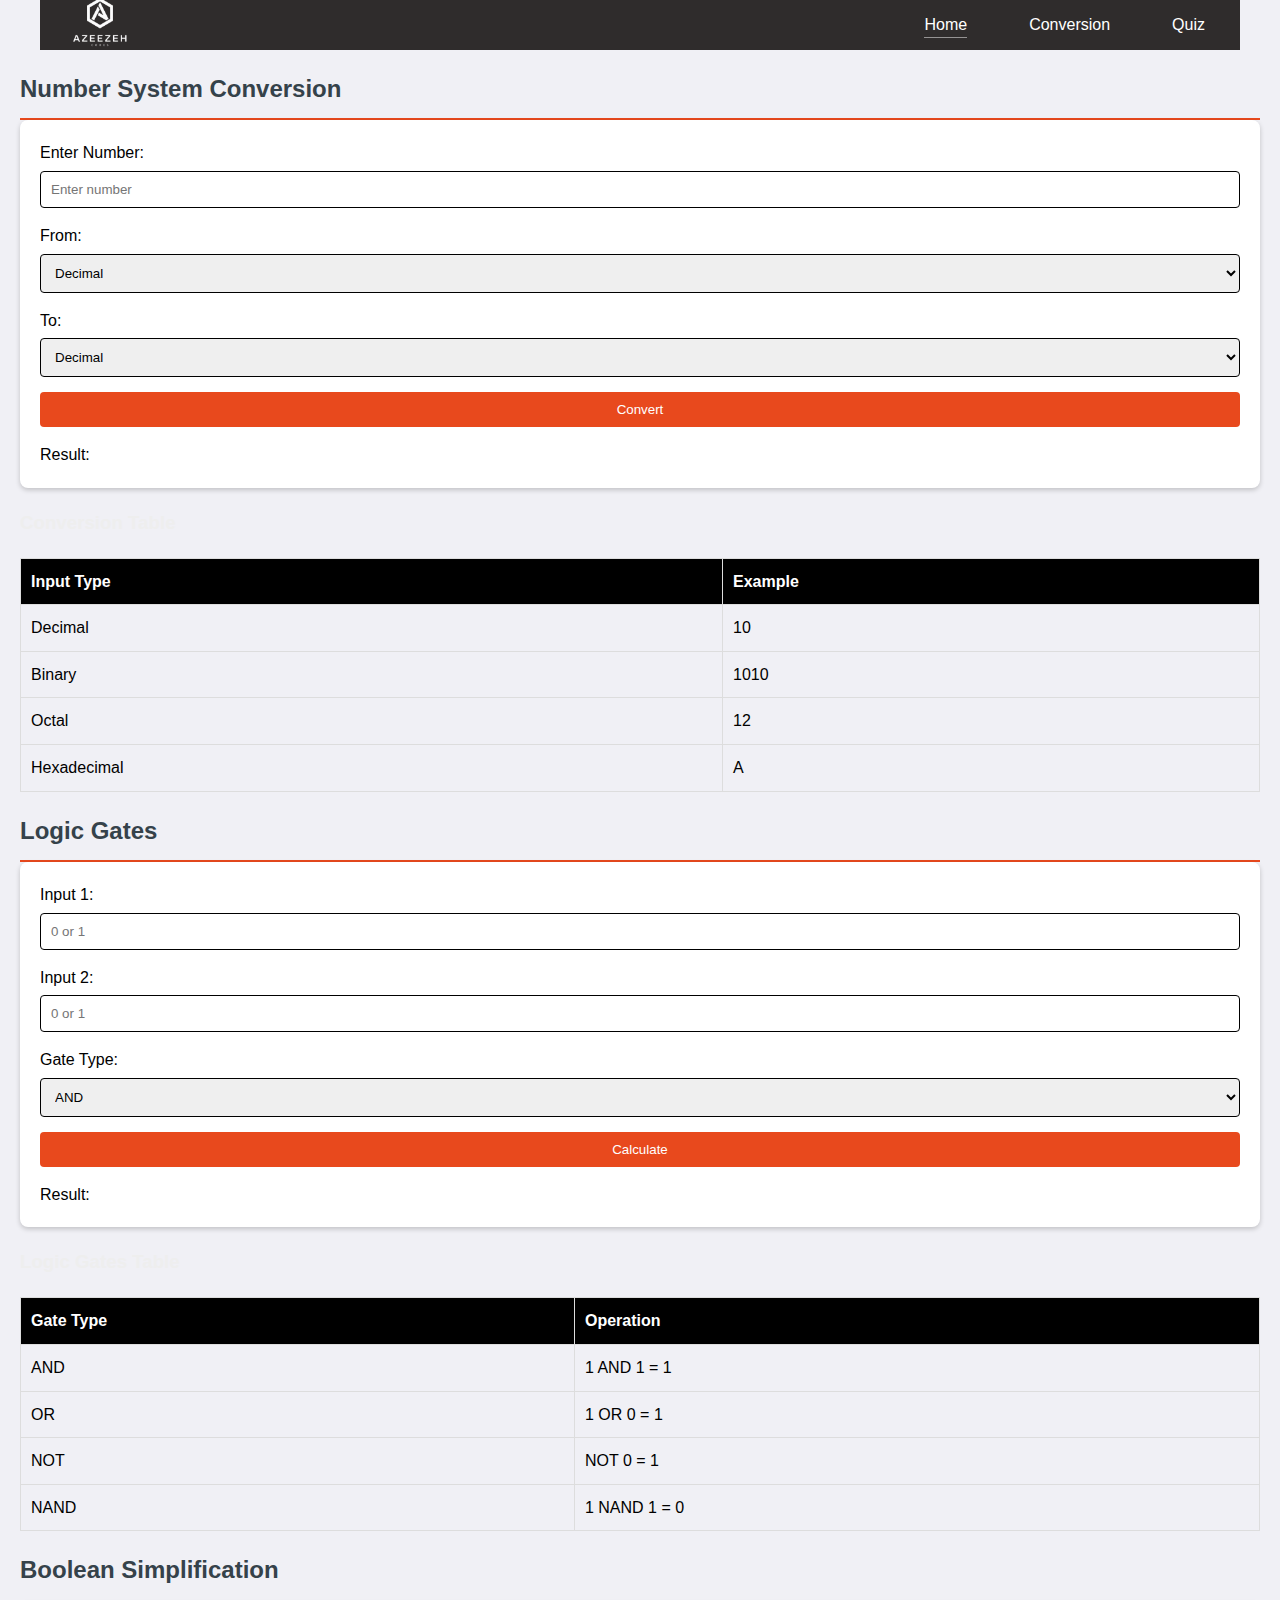
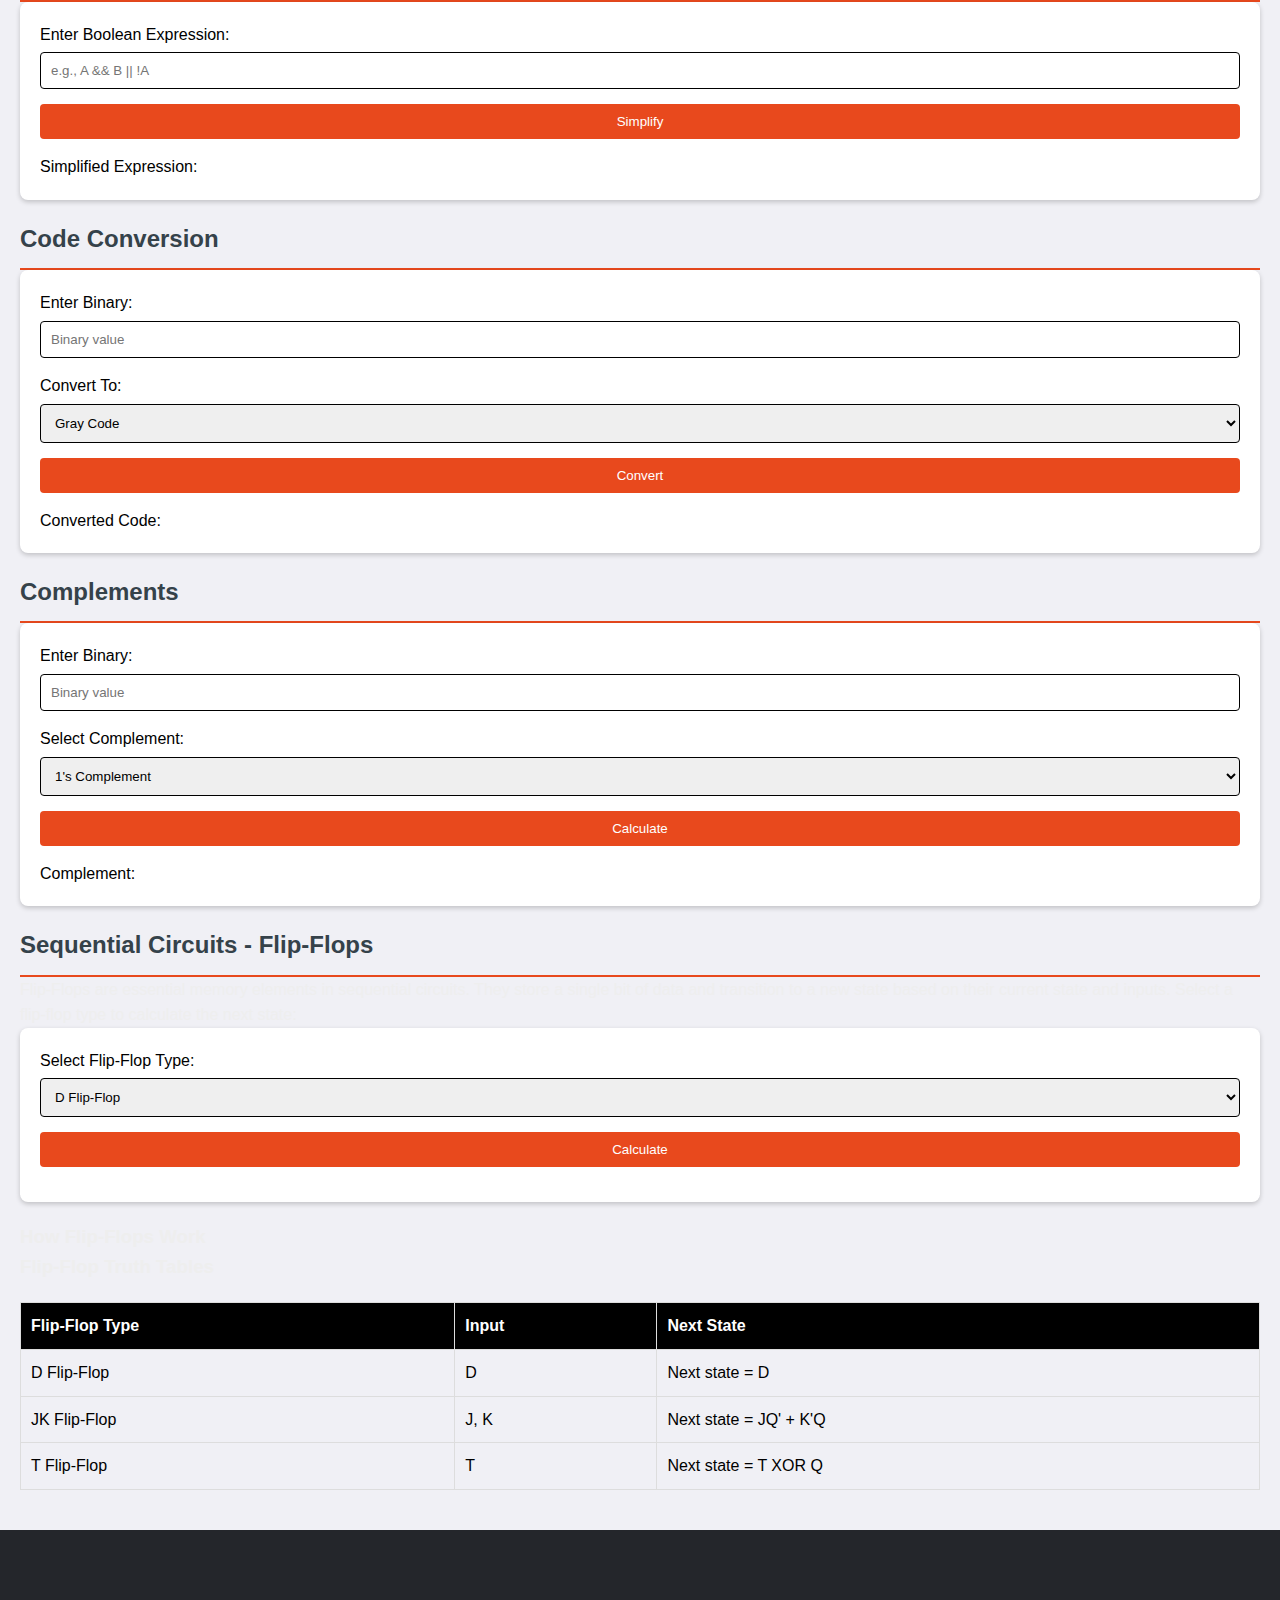
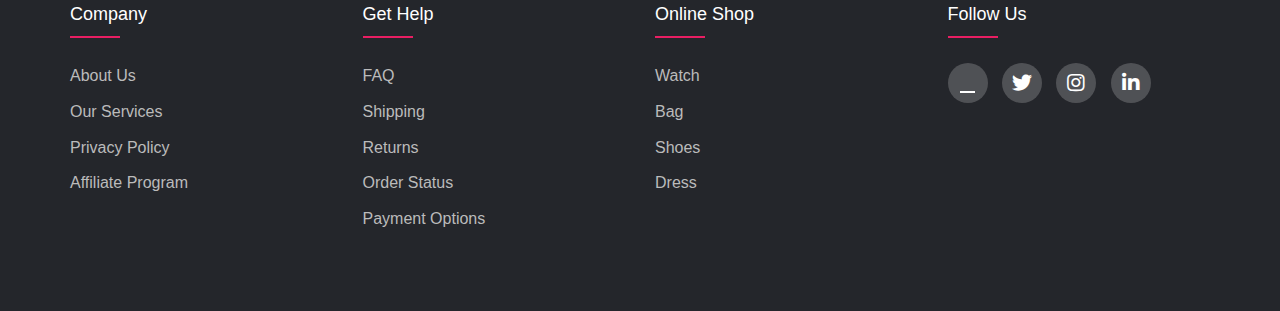
<file: convert.html>
<!DOCTYPE html>
<html lang="en">
<head>
    <meta charset="UTF-8">
    <meta name="viewport" content="width=device-width, initial-scale=1.0">
    <title>Number System Conversion</title>
    <link rel="stylesheet" type="text/css" href="https://cdnjs.cloudflare.com/ajax/libs/font-awesome/5.15.1/css/all.min.css">
    <link rel="stylesheet" href="stylee/Header.css">
    <link rel="stylesheet" href="stylee/convert.css">
    <link rel="stylesheet" href="stylee/footer.css">
    
</head>
<body>
    <header >
        <div class="logo"><img src="images/logo.png" alt="Logo"></div>
        <div class="menu-toggle" id="mobile-menu">
            <span class="bar"></span>
            <span class="bar"></span>
            <span class="bar"></span>
        </div>
        <nav>
            <ul id="nav-list">
                <li class="active"><a href="index.html">Home</a></li>
                <li><a href="convert.html">Conversion</a></li>
                <li><a href="Quiz.html">Quiz</a></li>
            </ul>
        </nav>
    </header>

    <main>
        <section id="number-conversion" class="conversion-section">
            <h2>Number System Conversion</h2>
            <form class="conversion-form">
                <label for="inputNumber">Enter Number:</label>
                <input type="text" id="inputNumber" placeholder="Enter number">
                
                <label for="inputBase">From:</label>
                <select id="inputBase">
                    <option value="10">Decimal</option>
                    <option value="2">Binary</option>
                    <option value="8">Octal</option>
                    <option value="16">Hexadecimal</option>
                </select>
                
                <label for="outputBase">To:</label>
                <select id="outputBase">
                    <option value="10">Decimal</option>
                    <option value="2">Binary</option>
                    <option value="8">Octal</option>
                    <option value="16">Hexadecimal</option>
                </select>
                
                <button type="button" onclick="convertNumber()">Convert</button>
                <p id="numberResult">Result: </p>
            </form>
            <h3>Conversion Table</h3>
            <table class="conversion-table">
                <thead>
                    <tr>
                        <th>Input Type</th>
                        <th>Example</th>
                    </tr>
                </thead>
                <tbody>
                    <tr>
                        <td>Decimal</td>
                        <td>10</td>
                    </tr>
                    <tr>
                        <td>Binary</td>
                        <td>1010</td>
                    </tr>
                    <tr>
                        <td>Octal</td>
                        <td>12</td>
                    </tr>
                    <tr>
                        <td>Hexadecimal</td>
                        <td>A</td>
                    </tr>
                </tbody>
            </table>
        </section>

        <section id="logic-gates" class="conversion-section">
            <h2>Logic Gates</h2>
            <form class="conversion-form">
                <label for="gateInput1">Input 1:</label>
                <input type="text" id="gateInput1" placeholder="0 or 1">
                
                <label for="gateInput2">Input 2:</label>
                <input type="text" id="gateInput2" placeholder="0 or 1">
                
                <label for="gateType">Gate Type:</label>
                <select id="gateType">
                    <option value="AND">AND</option>
                    <option value="OR">OR</option>
                    <option value="NOT">NOT</option>
                    <option value="NAND">NAND</option>
                    <option value="NOR">NOR</option>
                    <option value="XOR">XOR</option>
                    <option value="XNOR">XNOR</option>
                </select>

                <button type="button" onclick="calculateGate()">Calculate</button>
                <p id="gateResult">Result: </p>
            </form>
            <h3>Logic Gates Table</h3>
            <table class="conversion-table">
                <thead>
                    <tr>
                        <th>Gate Type</th>
                        <th>Operation</th>
                    </tr>
                </thead>
                <tbody>
                    <tr>
                        <td>AND</td>
                        <td>1 AND 1 = 1</td>
                    </tr>
                    <tr>
                        <td>OR</td>
                        <td>1 OR 0 = 1</td>
                    </tr>
                    <tr>
                        <td>NOT</td>
                        <td>NOT 0 = 1</td>
                    </tr>
                    <tr>
                        <td>NAND</td>
                        <td>1 NAND 1 = 0</td>
                    </tr>
                </tbody>
            </table>
        </section>

        <section id="boolean-simplification" class="conversion-section">
            <h2>Boolean Simplification</h2>
            <form class="conversion-form">
                <label for="booleanExpression">Enter Boolean Expression:</label>
                <input type="text" id="booleanExpression" placeholder="e.g., A && B || !A">
                
                <button type="button" onclick="simplifyExpression()">Simplify</button>
                <p id="booleanResult">Simplified Expression: </p>
            </form>
        </section>

        <section id="code-conversion" class="conversion-section">
            <h2>Code Conversion</h2>
            <form class="conversion-form">
                <label for="inputCode">Enter Binary:</label>
                <input type="text" id="inputCode" placeholder="Binary value">
                
                <label for="outputCodeType">Convert To:</label>
                <select id="outputCodeType">
                    <option value="gray">Gray Code</option>
                    <option value="bcd">BCD</option>
                    <option value="excess3">Excess-3</option>
                </select>

                <button type="button" onclick="convertCode()">Convert</button>
                <p id="codeResult">Converted Code: </p>
            </form>
        </section>

        <section id="complements" class="conversion-section">
            <h2>Complements</h2>
            <form class="conversion-form">
                <label for="complementInput">Enter Binary:</label>
                <input type="text" id="complementInput" placeholder="Binary value">

                <label for="complementType">Select Complement:</label>
                <select id="complementType">
                    <option value="1s">1's Complement</option>
                    <option value="2s">2's Complement</option>
                </select>

                <button type="button" onclick="calculateComplement()">Calculate</button>
                <p id="complementResult">Complement: </p>
            </form>
        </section>

        <section id="sequential-circuits" class="conversion-section">
            <h2>Sequential Circuits - Flip-Flops</h2>
            <p>Flip-Flops are essential memory elements in sequential circuits. They store a single bit of data and transition to a new state based on their current state and inputs. Select a flip-flop type to calculate the next state:</p>
            
            <form class="conversion-form">
                <label for="flipFlopType">Select Flip-Flop Type:</label>
                <select id="flipFlopType">
                    <option value="d">D Flip-Flop</option>
                    <option value="jk">JK Flip-Flop</option>
                    <option value="t">T Flip-Flop</option>
                </select>
        
                <div id="flipFlopInputs">
                    <!-- Specific inputs will load here based on flip-flop type -->
                </div>
        
                <button type="button" onclick="convertFlipFlop()">Calculate</button>
                <p id="flipFlopResult"></p>
            </form>
        
            <h3>How Flip-Flops Work</h3>
            <p id="flipFlopExplanation"></p>
        
            <h3>Flip-Flop Truth Tables</h3>
            <table class="conversion-table">
                <thead>
                    <tr>
                        <th>Flip-Flop Type</th>
                        <th>Input</th>
                        <th>Next State</th>
                    </tr>
                </thead>
                <tbody>
                    <tr>
                        <td>D Flip-Flop</td>
                        <td>D</td>
                        <td>Next state = D</td>
                    </tr>
                    <tr>
                        <td>JK Flip-Flop</td>
                        <td>J, K</td>
                        <td>Next state = JQ' + K'Q</td>
                    </tr>
                    <tr>
                        <td>T Flip-Flop</td>
                        <td>T</td>
                        <td>Next state = T XOR Q</td>
                    </tr>
                </tbody>
            </table>
        </section>
        
    </main>

   
  <footer class="footer">
    <div class="container">
     <div class="row">
       <div class="footer-col">
         <h4>company</h4>
         <ul>
           <li><a href="#">about us</a></li>
           <li><a href="#">our services</a></li>
           <li><a href="#">privacy policy</a></li>
           <li><a href="#">affiliate program</a></li>
         </ul>
       </div>
       <div class="footer-col">
         <h4>get help</h4>
         <ul>
           <li><a href="#">FAQ</a></li>
           <li><a href="#">shipping</a></li>
           <li><a href="#">returns</a></li>
           <li><a href="#">order status</a></li>
           <li><a href="#">payment options</a></li>
         </ul>
       </div>
       <div class="footer-col">
         <h4>online shop</h4>
         <ul>
           <li><a href="#">watch</a></li>
           <li><a href="#">bag</a></li>
           <li><a href="#">shoes</a></li>
           <li><a href="#">dress</a></li>
         </ul>
       </div>
       <div class="footer-col">
         <h4>follow us</h4>
         <div class="social-links">
           <a href="https://github.com/mahmoudazeezeh"><i class="fa-brands fa-github"></i></a>
           <a href="https://x.com/Mahmood16002223"><i class="fab fa-twitter"></i></a>
           <a href="https://www.instagram.com/azeezeh_codes/profilecard/?igsh=MTVodjh6Y2IyY2xpZg=="><i class="fab fa-instagram"></i></a>
           <a href="https://www.linkedin.com/in/mahmoud-azeezeh-370465293?utm_source=share&utm_campaign=share_via&utm_content=profile&utm_medium=ios_app"><i class="fab fa-linkedin-in"></i></a>
         </div>
       </div>
     </div>
    </div>
 </footer>

    <script src="Data/convert.js"></script>
    <script src="Data/botton.js"></script>
</body>
</html>
</file>
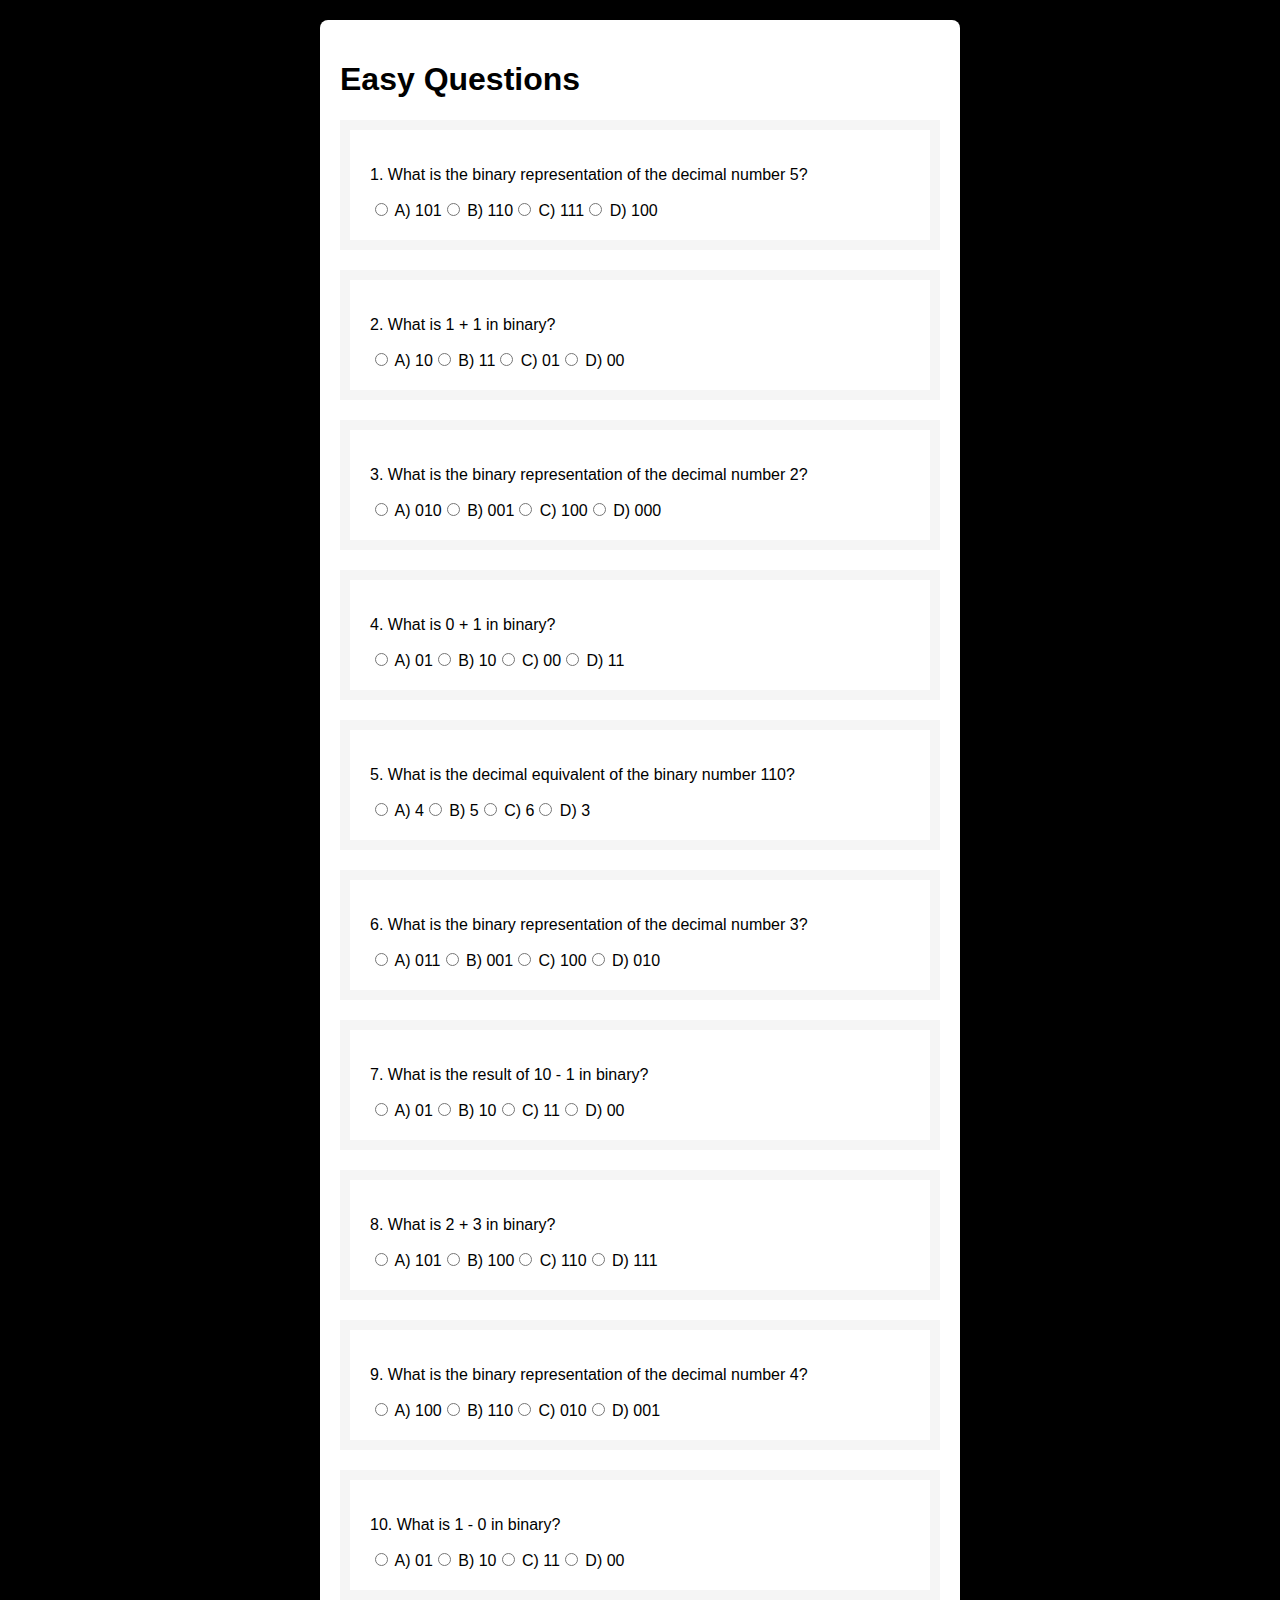
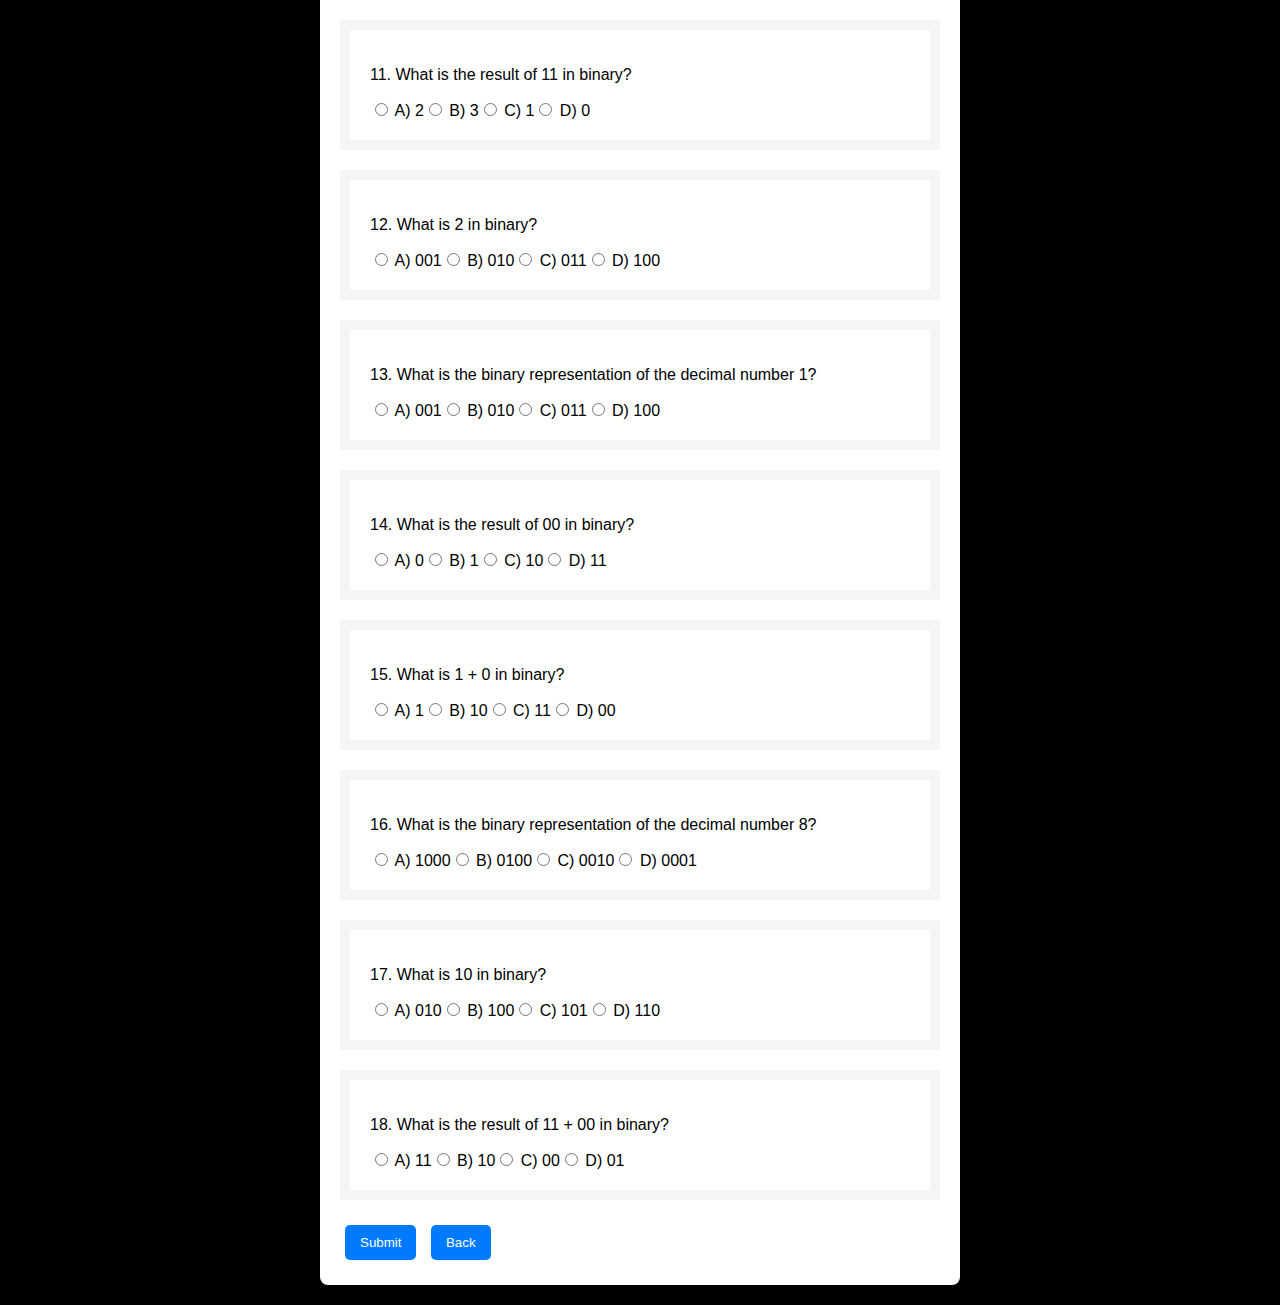
<file: questions.html>
<!DOCTYPE html>
<html lang="en">
<head>
    <meta charset="UTF-8">
    <meta name="viewport" content="width=device-width, initial-scale=1.0">
    <title>Questions</title>
    <link rel="stylesheet" href="stylee/quiz.css">
</head>
<body>
    <div class="question-container">
        <h1 id="difficulty-title"></h1>
        <div id="question-container"></div>

        <button id="submit">Submit</button>
        <button id="back">Back</button>
        <div id="result" class="result hidden"></div>
    </div>

    <script src="Data/questions.js"></script>
    <script src="Data/script.js"></script>
</body>
</html>
</file>
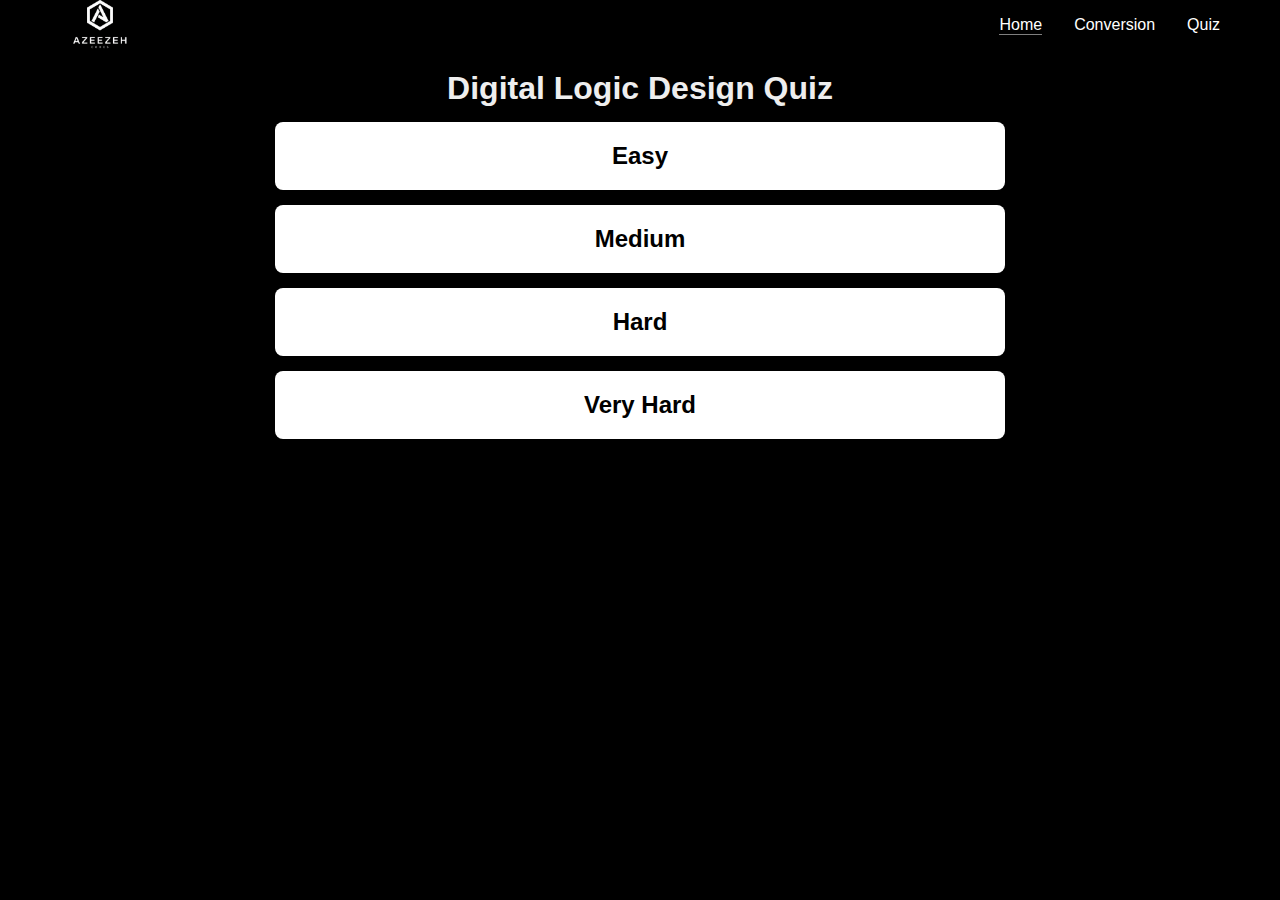
<file: Quiz.html>
<!DOCTYPE html>
<html lang="en">
<head>
    <meta charset="UTF-8">
    <meta name="viewport" content="width=device-width, initial-scale=1.0">
    <title>Questions</title>
    <link rel="stylesheet" href="stylee/quiz.css">
    
    <link rel="stylesheet" href="stylee/Header.css">
</head>
<body>
    <header >
        <div class="logo"><img src="images/logo.png" alt="Logo"></div>
        <div class="menu-toggle" id="mobile-menu">
            <span class="bar"></span>
            <span class="bar"></span>
            <span class="bar"></span>
        </div>
        <nav>
            <ul id="nav-list">
                <li class="active"><a href="index.html">Home</a></li>
                <li><a href="convert.html">Conversion</a></li>
                <li><a href="Quiz.html">Quiz</a></li>
            </ul>
        </nav>
    </header>
    <div class="container">
        <h1>Digital Logic Design Quiz</h1>
        <div class="card" onclick="window.location.href='questions.html?difficulty=easy'">
            <h2>Easy</h2>
        </div>
        <div class="card" onclick="window.location.href='questions.html?difficulty=medium'">
            <h2>Medium</h2>
        </div>
        <div class="card" onclick="window.location.href='questions.html?difficulty=hard'">
            <h2>Hard</h2>
        </div>
        <div class="card" onclick="window.location.href='questions.html?difficulty=veryHard'">
            <h2>Very Hard</h2>
        </div>
    </div>
    
    <script src="Data/questions.js"></script>
    <script src="Data/script.js"></script>
    <script src="Data/botton.js"></script>
</body>
</html>
</file>
<file: stylee/Header.css>
body {
    margin: 0;
    background-color: #000000;
    font-family: 'Poppins', sans-serif;
    color: #eee;
}

:root {
    --width: min(1200px, 100%);
}

* {
    list-style: none;
    padding: 0;
    margin: 0;
    box-sizing: border-box;
}

/* Header styling */
header {
    width: var(--width);
    margin: auto;
    height: 50px;
    display: flex;
    justify-content: space-between;
    align-items: center;
    position: relative;
    z-index: 10;
    padding-inline: 20px;
}


header .logo img {
    height: 80px;
    object-fit: cover;
}

/* Menu toggle styles */
.menu-toggle {
    display: none; /* Hidden by default */
    flex-direction: column;
    cursor: pointer;
    position: absolute; /* Positioning it at the corner */
    top: 15px; /* Distance from the top */
    right: 20px; /* Distance from the right */
    z-index: 15; /* Ensure it's above other elements */
}

.menu-toggle .bar {
    height: 3px;
    width: 25px;
    background-color: #eee;
    margin: 4px;
    transition: 0.3s;
}

.menu-toggle.active .bar:nth-child(1) {
    transform: rotate(45deg) translate(5px, 5px);
}

.menu-toggle.active .bar:nth-child(2) {
    opacity: 0; /* Hide the middle bar */
}

.menu-toggle.active .bar:nth-child(3) {
    transform: rotate(-45deg) translate(5px, -5px);
}

/* Header active state */
header nav ul {
    display: flex;
    gap: 2em;
    color: white;
    
}
#nav-list li a {
    text-decoration: none; /* إزالة الخطوط */
    color: white; /* جعل اللون أبيض */
}
header nav ul li.active {
    border-bottom: 1px solid #eee8;
}
</file>
<file: stylee/convert.css>
/* Global Styles */
body {
    font-family: 'Arial', sans-serif;
    line-height: 1.6;
    margin: 0;
    padding: 0;
    background-color: #f0f0f5;
}

/* Header Styles */
header {
    background: rgb(47, 44, 44);
    color: black;
    padding: 10px 0;
    display: flex;
    align-items: center;
    justify-content: space-between;
    padding: 20px;
}

.logo img {
    max-width: 150px;
}

nav ul {
    list-style: none;
    padding: 0;
}

nav ul li {
    display: inline;
    margin: 0 15px;
}

nav ul li a {
    color: #ffffff;
    text-decoration: none;
}

.menu-toggle {
    display: none; /* Hide by default */
}

/* Main Section Styles */
main {
    padding: 20px;
}

h2 {
    color: #35424a;
    border-bottom: 2px solid #e8491d;
    padding-bottom: 10px;
}

/* Form Styles */
.conversion-form {
    background: #ffffff;
    padding: 20px;
    border-radius: 8px;
    box-shadow: 0 2px 5px rgba(0, 0, 0, 0.2);
    margin-bottom: 20px;
}

.conversion-form label {
    display: block;
    margin-bottom: 5px;
    color: black;
}
.inputNumber{
    
}

.conversion-form input,
.conversion-form select,
.conversion-form button {
    width: 100%;
    padding: 10px;
    margin-bottom: 15px;
    border: 1px solid black;
    border-radius: 4px;
}

.conversion-form button {
    background: #e8491d;
    color: white;
    border: none;
    cursor: pointer;
    transition: background 0.3s ease;
}

.conversion-form button:hover {
    background: #c7381a;
}

/* Table Styles */
.conversion-table {
    width: 100%;
    margin: 20px 0;
    border-collapse: collapse;
    color: black;
}

.conversion-table th,
.conversion-table td {
    padding: 10px;
    border: 1px solid #ddd;
    text-align: left;
}

.conversion-table th {
    background: black;
    color: white;
}
#numberResult,#gateResult,
#booleanResult,#codeResult,
#complementResult,#flipFlopResult,#flipFlopInputs,#flipFlopExplanation{
    color: black;
}

/* Footer Styles */
.footer {
    background: #35424a;
    color: #ffffff;
    padding: 20px 0;
}

.footer-col {
    width: 25%;
    padding: 0 20px;
}

.footer-col h4 {
    margin-bottom: 15px;
}

.footer-col ul {
    list-style: none;
    padding: 0;
}

.footer-col ul li {
    margin: 10px 0;
}

.footer-col ul li a {
    color: #ffffff;
    text-decoration: none;
}

.footer-col .social-links a {
    margin-right: 15px;
    color: #ffffff;
    font-size: 20px;
}

/* Responsive Styles */
@media (max-width: 768px) {
    nav ul {
        display: none; /* Hide the navigation on mobile */
    }
    .menu-toggle {
        display: block; /* Show the mobile menu */
    }

    nav.active ul {
        display: block; /* Show the navigation when active */
    }

    .footer-col {
        width: 100%; /* Stack footer columns on mobile */
        margin-bottom: 20px;
    }
}
</file>
<file: stylee/footer.css>
@import url('https://fonts.googleapis.com/css2?family=Poppins:wght@300;400;500;600;700&display=swap');
.container{
    max-width: 1170px;
    margin:auto;
  }
  .row{
    display: flex;
    flex-wrap: wrap;
  }
  ul{
    list-style: none;
  }
  .footer{
    background-color: #24262b;
      padding: 70px 0;
  }
  .footer-col{
     width: 25%;
     padding: 0 15px;
  }
  .footer-col h4{
    font-size: 18px;
    color: #ffffff;
    text-transform: capitalize;
    margin-bottom: 35px;
    font-weight: 500;
    position: relative;
  }
  .footer-col h4::before{
    content: '';
    position: absolute;
    left:0;
    bottom: -10px;
    background-color: #e91e63;
    height: 2px;
    box-sizing: border-box;
    width: 50px;
  }
  .footer-col ul li:not(:last-child){
    margin-bottom: 10px;
  }
  .footer-col ul li a{
    font-size: 16px;
    text-transform: capitalize;
    color: #ffffff;
    text-decoration: none;
    font-weight: 300;
    color: #bbbbbb;
    display: block;
    transition: all 0.3s ease;
  }
  .footer-col ul li a:hover{
    color: #ffffff;
    padding-left: 8px;
  }
  .footer-col .social-links a{
    display: inline-block;
    height: 40px;
    width: 40px;
    background-color: rgba(255,255,255,0.2);
    margin:0 10px 10px 0;
    text-align: center;
    line-height: 40px;
    border-radius: 50%;
    color: #ffffff;
    transition: all 0.5s ease;
  }
  .footer-col .social-links a:hover{
    color: #24262b;
    background-color: #ffffff;
  }
  
  /*responsive*/
  @media(max-width: 767px){
    .footer-col{
      width: 50%;
      margin-bottom: 30px;
  }
  }
  @media(max-width: 574px){
    .footer-col{
      width: 100%;
  }
  }
</file>
<file: stylee/quiz.css>
body {
    font-family: 'Poppins', sans-serif;
    background-color:black;
    margin: 0;
    padding: 0;
}

.container {
    max-width: 800px;
    margin: 0 auto;
    text-align: center;
    padding: 20px;
}
.card h2{
    color: black;
}
.card {
    background-color: white;
    border-radius: 8px;
    padding: 20px;
    margin: 15px;
    box-shadow: 0 4px 8px rgba(0, 0, 0, 0.1);
    cursor: pointer;
    transition: transform 0.3s;
}

.card:hover {
    transform: scale(1.05);
}

.question-container {
    max-width: 600px;
    margin: 20px auto;
    background-color: white;
    border-radius: 8px;
    padding: 20px;
    box-shadow: 0 4px 8px rgba(0, 0, 0, 0.1);
}

.question {
    margin-bottom: 20px;
    border: 10px solid whitesmoke;
    padding: 20px;
    
    
}

button {
    background-color: #007BFF;
    color: white;
    border: none;
    border-radius: 5px;
    padding: 10px 15px;
    cursor: pointer;
    margin: 5px;
}

button:hover {
    background-color: #0056b3;
}

.result {
    margin-top: 20px;
    padding: 20px;
    border-radius: 30px;
    text-align: center;
}

.hidden {
    display: none;
}
</file>
